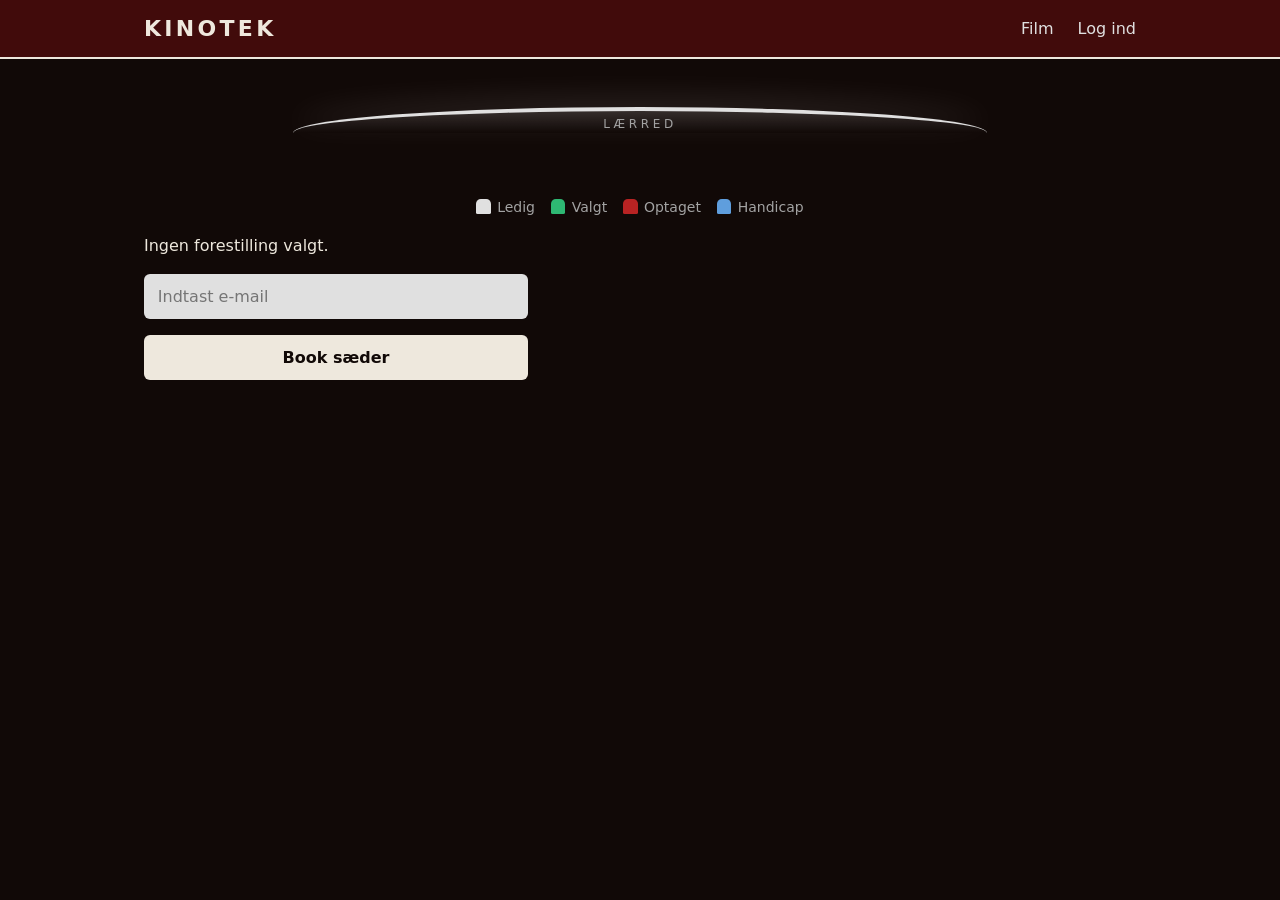
<file: src/pages/booking.html>
<!DOCTYPE html>
<html lang="da">
<head>
    <meta charset="UTF-8">
    <title>Vælg sæder – Kinotek</title>
    <meta name="viewport" content="width=device-width, initial-scale=1">
    <link rel="stylesheet" href="../css/stylesheet.css">
    <link rel="stylesheet" href="../css/components/seats.css">
</head>
<body>
<main>
    <h1 id="movie-title"></h1>
    <div class="screen">Lærred</div> <!--- stjålet lærred grafik for sjov -> kan slettes --->

    <form id="seat-form">
        <div id="seat-map"></div>

        <ul class="seat-legend" aria-label="Forklaring">
            <li data-state="free">Ledig</li>
            <li data-state="selected">Valgt</li>
            <li data-state="booked">Optaget</li>
            <li data-state="access">Handicap</li>
        </ul>

        <output for="seat-form" id="selection-summary">Ingen sæder valgt</output>

        <input type="email" name="email" placeholder="Indtast e-mail" id="inputEmail" required>
        <button type="submit">Book sæder</button>
    </form>
</main>
<script type="module" src="../js/booking.js"></script>
</body>
</html>
</file>
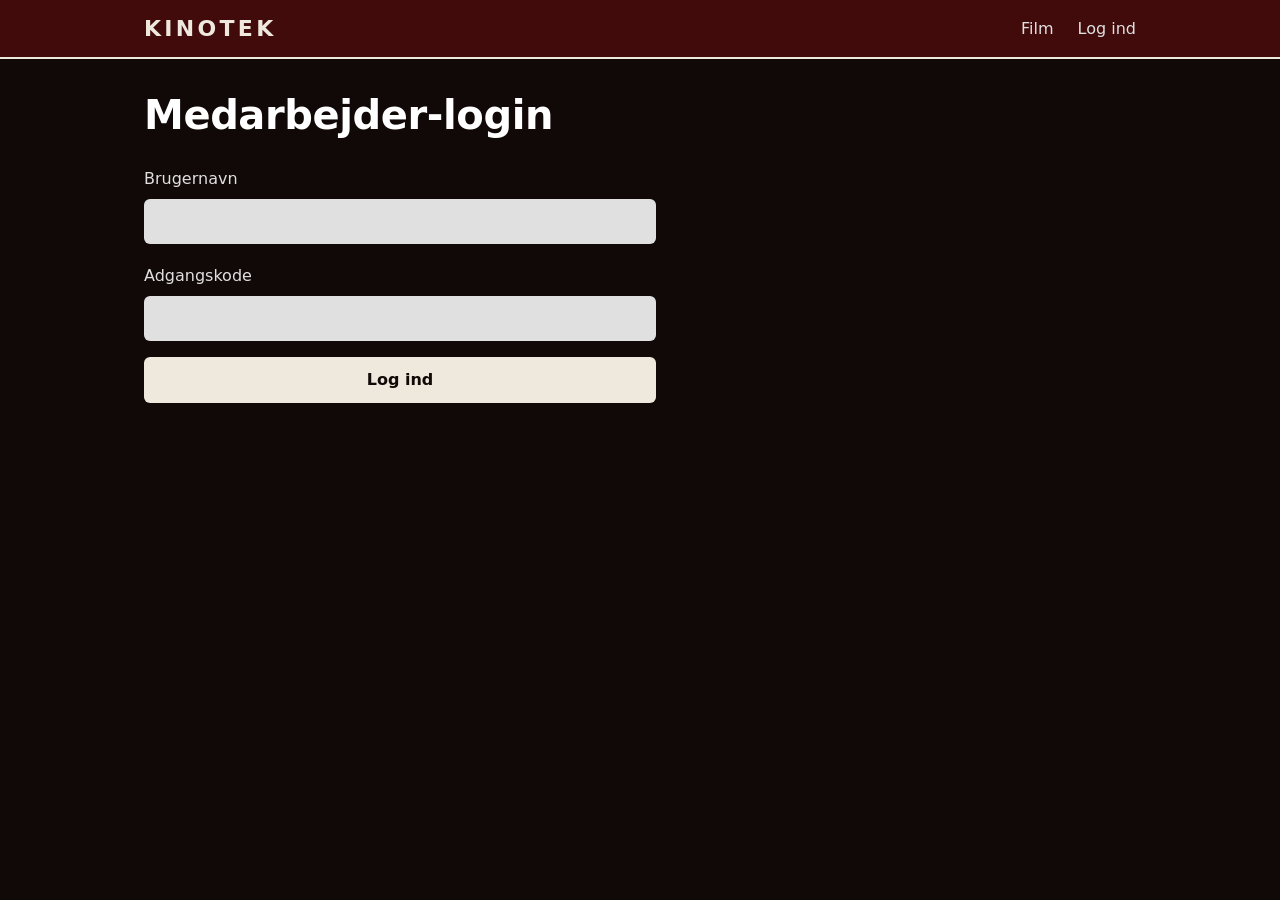
<file: src/pages/login.html>
<!DOCTYPE html>
<html lang="da">
<head>
    <meta charset="UTF-8">
    <meta name="viewport" content="width=device-width, initial-scale=1">
    <title>Log ind – Kinotek</title>
    <link rel="stylesheet" href="../css/stylesheet.css">
</head>
<body>
<main>
    <h1>Medarbejder-login</h1>
    <form id="login-form">
        <label for="name">Brugernavn</label>
        <input id="name" name="name" type="text" autocomplete="username" required>

        <label for="password">Adgangskode</label>
        <input id="password" name="password" type="password" autocomplete="current-password" required>

        <output for="login-form" id="login-status"></output>
        <button type="submit">Log ind</button>
    </form>
</main>
<script type="module" src="../js/login.js"></script>
</body>
</html>
</file>
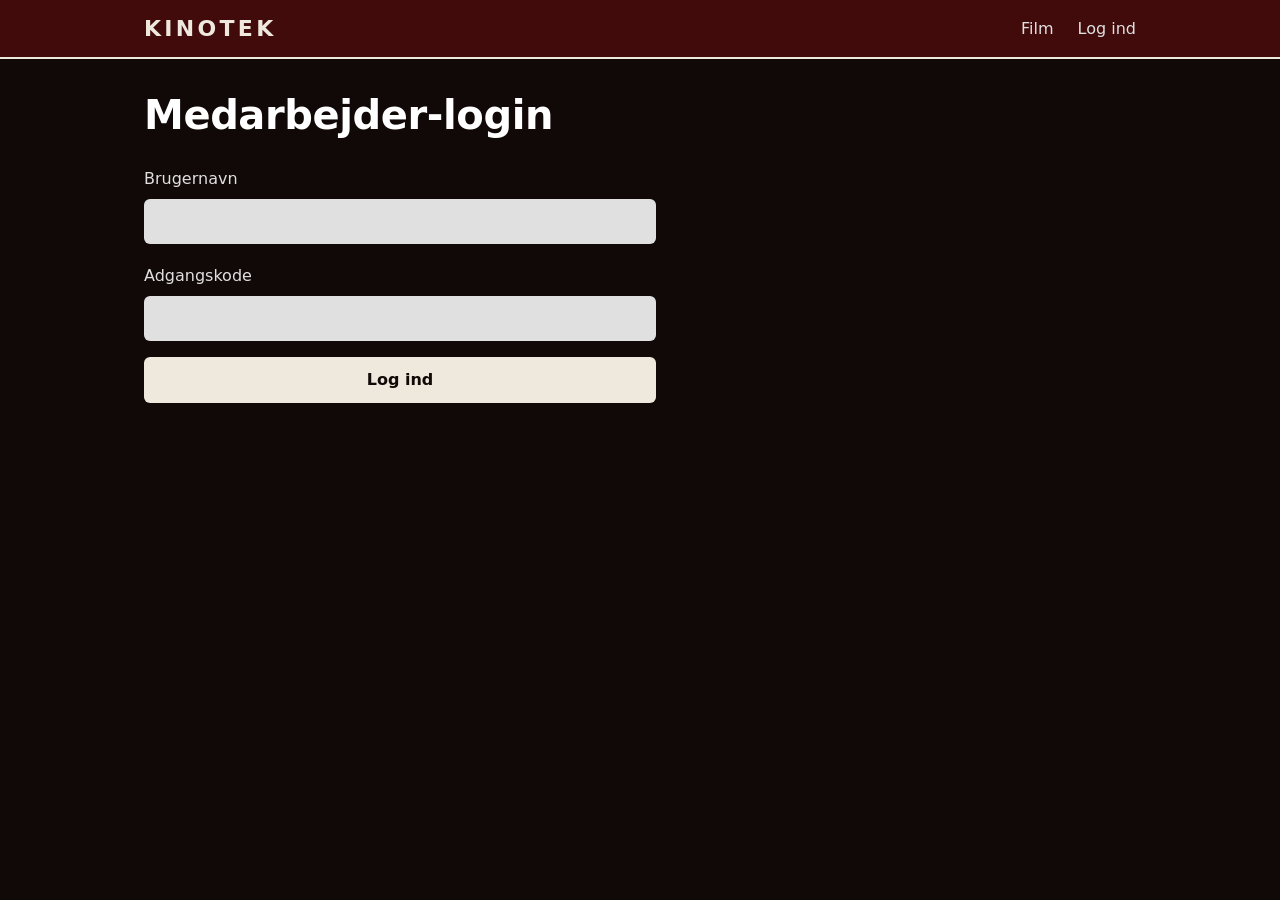
<file: src/pages/movie-form.html>
<!DOCTYPE html>
<html lang="da">
<head>
    <meta charset="UTF-8">
    <title>Opret film</title>
    <meta name="viewport" content="width=device-width, initial-scale=1">
    <link rel="stylesheet" href="../css/stylesheet.css">
</head>
<body>
<main>
    <h1>Opret film</h1>
    <form id="formMovie">
        <label for="title">Titel</label>
        <input id="title" name="title" type="text" required>

        <label for="description">Beskrivelse</label>
        <textarea id="description" name="description" rows="5" cols="50" required></textarea>

        <label for="duration">Længde (minutter)</label>
        <input id="duration" name="duration" type="number" min="1" required>

        <label for="genre">Genre (hold Ctrl/Cmd for flere)</label>
        <select id="genre" name="genre" multiple required></select>

        <label for="ageRating">Aldersgrænse</label>
        <select id="ageRating" name="ageRating" required>
            <option value="" disabled selected>Vælg…</option>
        </select>

        <label for="imdbRef">IMDb-link</label>
        <input id="imdbRef" name="imdbRef" type="url" placeholder="https://www.imdb.com/title/...">

        <label for="imageRef">Plakat (billed-URL)</label>
        <input id="imageRef" name="imageRef" type="url">

        <button type="submit">Opret film</button>
    </form>
    <p id="status" role="status"></p>
</main>
<script type="module" src="../js/movieForm.js"></script>
</body>
</html>
</file>
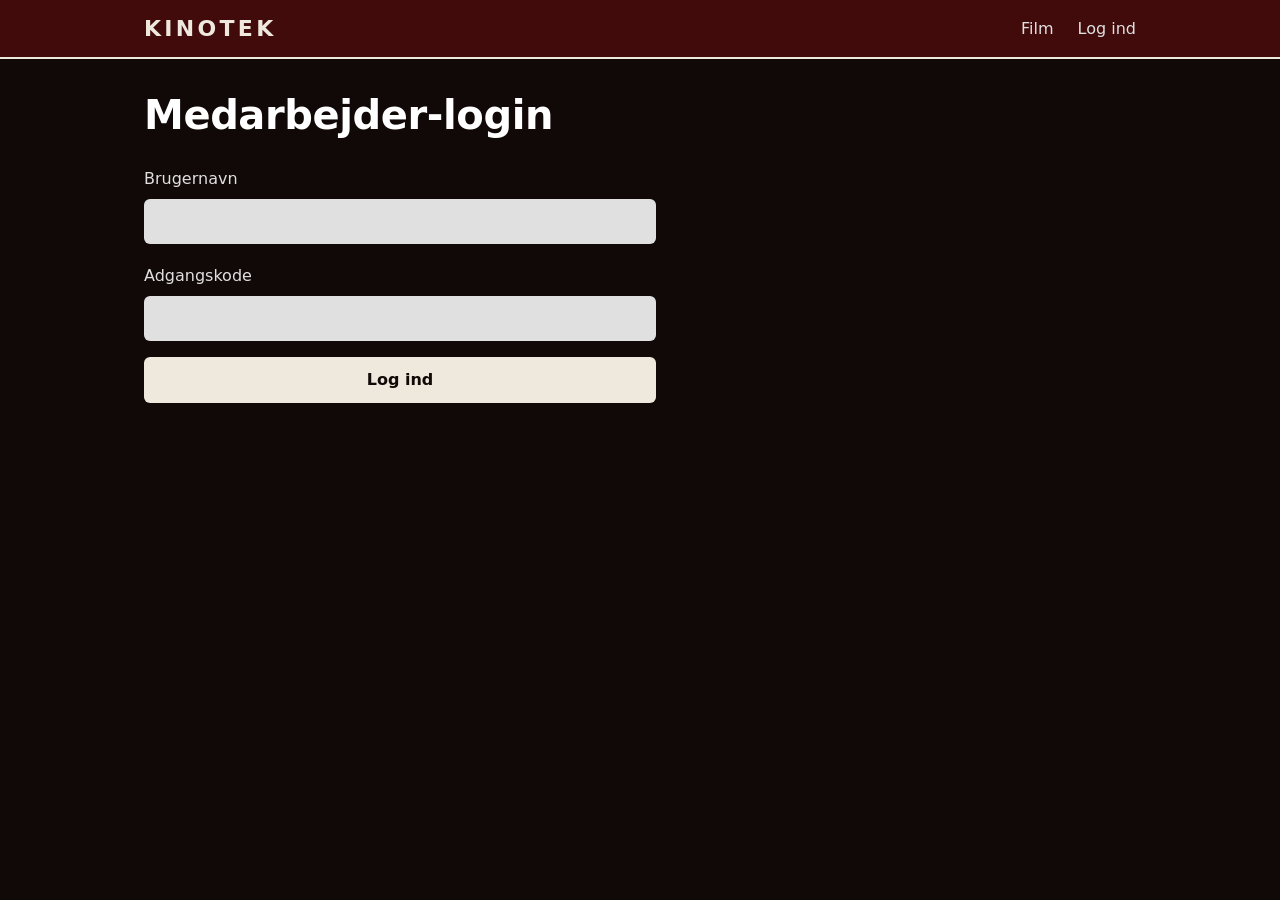
<file: src/pages/showing-form.html>
<!DOCTYPE html>
<html lang="da">
<head>
    <meta charset="UTF-8">
    <meta name="viewport" content="width=device-width, initial-scale=1">
    <title>Opret forestilling – Kinotek</title>
    <link rel="stylesheet" href="../css/stylesheet.css">
</head>
<body>
<main>
    <h1>Opret forestilling</h1>
    <form id="showing-form">
        <label for="inputMovie">Film</label>
        <select id="inputMovie" name="movie" required>
            <option value="" disabled selected>Vælg film</option>
        </select>

        <label for="inputAuditorium">Sal</label>
        <select id="inputAuditorium" name="auditorium" required>
            <option value="" disabled selected>Vælg sal</option>
        </select>

        <label for="inputDateTime">Dato og tidspunkt</label>
        <input type="datetime-local" id="inputDateTime" name="dateTime" required>

        <output for="showing-form" id="form-status"></output>
        <button type="submit">Opret forestilling</button>
    </form>
</main>
<script type="module" src="../js/showingForm.js"></script>
</body>
</html>
</file>
<file: src/css/stylesheet.css>
/* ------ TOKENS ------- */

:root {
    --rich-black: rgb(17, 9, 7);
    --surface: hsl(0, 25%, 11%);
    --bordeaux: hsl(0, 71%, 15%);
    --crimson: hsl(0, 68%, 43%);
    --yellow: hsl(40, 35%, 90%);
    --white: hsl(0, 0%, 100%);
    --off-white: hsl(0, 0%, 88%);
    --muted: hsl(0, 0%, 64%);

    --font-family: "Inter", system-ui, sans-serif;
    --font-size-large: 22px;
    --font-size-medium: 17px;
    --font-size-small: 14px;
    --font-size-extra-small: 12px;

    --radius: 6px;
    --page-width: 64rem;

}
/* ------ RESET ------ */

* { margin: 0; }
*, *::before, *::after {box-sizing: border-box;}

html{ font-family: var(--font-family);}

body {
    min-height: 100vh;
    background: var(--rich-black);
    color: var(--off-white);
    line-height: 1.5;
    -webkit-font-smoothing: antialiased;
}

/* ------ LAYOUT ------ */
main {
    max-width: var(--page-width);
    margin: 0 auto;
    padding: 2rem 1rem;
}

/* spacing mellem forældre og børn */
main > * + * { margin-top: 1rem; }
main > article > * + * { margin-top: .5rem; }

/* ------- TEXT -------- */

h1, h2, h3, h4, h5, h6 {
    color: var(--white);
    text-wrap: balance;
    line-height: 1.2;

}

h1 { font-size: clamp(1.75rem, 4vw, 2.5rem); }
h2 { font-size: var(--font-size-large); }

h1, h2 { letter-spacing: -.01em; }

a { color: var(--yellow); }
a:hover { color: var(--white); }


#movie-meta, [role="status"] { color: var(--muted); }

span, p {
    text-wrap: wrap;
    color: var(--off-white);
}

/* ------ HEADER / NAV (bor i js/components/nav.js) ------ */
.site-header {
    position: sticky;
    top: 0;
    z-index: 10;
    background: var(--bordeaux);
    border-bottom: 2px solid var(--yellow);
}

.site-header nav {
    max-width: var(--page-width);
    margin: 0 auto;
    padding: .75rem 1rem;
    display: flex;
    justify-content: space-between;
    align-items: center;
}

.site-header ul {
    display: flex;
    gap: 1.5rem;
    list-style: none;
    padding: 0;
}

.site-header a {
    color: var(--off-white);
    text-decoration: none;
    transition: color .2s ease;
}

.site-header a:hover,
.site-header a[aria-current="page"] { color: var(--yellow); }

.site-header .logo {
    color: var(--yellow);
    font-size: var(--font-size-large);
    font-weight: 800;
    letter-spacing: .15em;
    text-transform: uppercase;
}

/* ----- INTERAKTIVE ELEMENTER ------ */

/* ------ FORMS ------ */
input, button, textarea, select {
    font: inherit;
    padding: .6rem .8rem;
    border: 1px solid transparent;
    border-radius: var(--radius);
    background: var(--off-white);
    color: var(--rich-black);
}

input:focus-visible, button:focus-visible,
textarea:focus-visible, select:focus-visible {
    outline: 2px solid var(--yellow);
    outline-offset: 2px;
}

button {
    background: var(--yellow);
    font-weight: 600;
    cursor: pointer;
    transition: background .2s ease;
}

button:hover:not(:disabled) { background: var(--white); }
button:disabled { opacity: .4; cursor: not-allowed; }

label { display: block; }

#formMovie, #showing-form, #login-form {
    display: grid;
    gap: .5rem;
    max-width: 32rem;
}

#formMovie label, #showing-form label, #login-form label { margin-top: .75rem; }

output { display: block; color: var(--yellow); }


/* -- MOVIE --- */
.movie-list {
    list-style: none;
    padding: 0;
    display: grid;
    gap: 1.25rem;
    grid-template-columns: repeat(auto-fill, minmax(12rem, 1fr));
}

.movie-list article {
    height: 100%;
    overflow: hidden;
    background: var(--surface);
    border: 1px solid transparent;
    border-radius: var(--radius);
    transition: border-color .2s ease;
}

.movie-list article:hover { border-color: var(--yellow); }

.movie-list a { display: block; color: var(--white); text-decoration: none; }

.movie-list img {
    display: block;
    width: 100%;
    aspect-ratio: 2 / 3;
    object-fit: cover;
}

.movie-list h2 { padding: .75rem .75rem 0; font-size: var(--font-size-medium); }

.movie-list article > p {
    padding: .25rem .75rem .75rem;
    font-size: var(--font-size-small);
    color: var(--muted);
}

.movie-list article { transition: border-color .2s ease, transform .2s ease; }
.movie-list article:hover { border-color: var(--accent); transform: translateY(-3px); }

.site-header { backdrop-filter: blur(6px); }

@media (prefers-reduced-motion: reduce) {
    * { transition: none !important; }
}
</file>
<file: src/css/components/seats.css>
:root {
    --seat-free: var(--off-white);
    --seat-hover: hsl(45, 100%, 82%);
    --seat-selected: hsl(150, 60%, 45%);
    --seat-booked: var(--crimson);
    --seat-accessible: hsl(210, 65%, 62%);
}

/* ------ SCREEN ------ */
.screen {
    width: 70%;
    margin: 1rem auto 2.5rem;
    padding-top: .25rem;
    text-align: center;
    font-size: var(--font-size-extra-small);
    letter-spacing: .3em;
    text-transform: uppercase;
    color: var(--muted);
    border-top: 4px solid var(--off-white);
    border-radius: 50% 50% 0 0 / 100% 100% 0 0;
    background: linear-gradient(to bottom, rgb(255 255 255 / .15), transparent);
    box-shadow: 0 -10px 30px rgb(255 255 255 / .1);
}

/* ------ SEAT MAP ------ */
#seat-form { display: grid; gap: 1rem; }

#seat-map { overflow-x: auto; padding-bottom: .5rem; }

#seat-map fieldset {
    display: flex;
    gap: 6px;
    width: max-content;
    margin: 0 auto 6px;
    padding: 0;
    border: 0;
}

/* ------ SEAT ------ */
.seat { position: relative; }

.seat input {
    position: absolute;
    inset: 0;
    width: 100%;
    height: 100%;
    margin: 0;
    padding: 0;
    opacity: 0;
    cursor: pointer;
}

.seat label {
    position: relative;
    display: grid;
    place-items: center;
    width: 1.9rem;
    height: 2rem;
    background: var(--seat-free);
    color: var(--rich-black);
    font-size: .65rem;
    font-weight: 600;
    border-radius: .7rem .7rem .3rem .3rem;       /* backrest */
    box-shadow: inset 0 -.45rem 0 rgb(0 0 0 / .18); /* cushion */
    user-select: none;
    transition: background .15s ease;
}

/* armrests */
.seat label::before,
.seat label::after {
    content: "";
    position: absolute;
    bottom: .1rem;
    width: .2rem;
    height: .9rem;
    border-radius: .1rem;
    background: inherit;
    filter: brightness(.75);
}
.seat label::before { left: -.2rem; }
.seat label::after  { right: -.2rem; }

/* ------ STATES ------ */
.seat input[data-accessible="true"] + label { background: var(--seat-accessible); }

.seat input:hover:not(:disabled):not(:checked) + label { background: var(--seat-hover); }.seat input:checked + label { background: var(--seat-selected); }

.seat input:disabled { cursor: not-allowed; }
.seat input:disabled + label {
    background: var(--seat-booked);
    color: rgb(255 255 255 / .6);
}

.seat input:focus-visible + label { outline: 2px solid var(--white); outline-offset: 3px; }

.seat input:checked + label {
    background: var(--seat-selected);
    box-shadow: inset 0 -.45rem 0 rgb(0 0 0 / .18), 0 0 0 2px var(--white);
    transform: translateY(-2px);
}

/* ------ LEGEND (colour key) ------ */
.seat-legend {
    display: flex;
    flex-wrap: wrap;
    justify-content: center;
    gap: 1rem;
    padding: 0;
    list-style: none;
    font-size: var(--font-size-small);
    color: var(--muted);
}

.seat-legend li::before {
    content: "";
    display: inline-block;
    width: .9rem;
    height: .9rem;
    margin-right: .4rem;
    vertical-align: -.1rem;
    border-radius: .3rem .3rem .1rem .1rem;
    background: var(--swatch);
}

.seat-legend [data-state="free"]     { --swatch: var(--seat-free); }
.seat-legend [data-state="selected"] { --swatch: var(--seat-selected); }
.seat-legend [data-state="booked"]   { --swatch: var(--seat-booked); }
.seat-legend [data-state="access"]   { --swatch: var(--seat-accessible); }

/* ------ BOOKING FORM CONTROLS ------ */
#seat-form > input,
#seat-form > button { justify-self: start; width: min(100%, 24rem); }

.visually-hidden {
    position: absolute;
    width: 1px;
    height: 1px;
    margin: -1px;
    padding: 0;
    overflow: hidden;
    clip-path: inset(50%);
    white-space: nowrap;
    border: 0;
}
</file>
